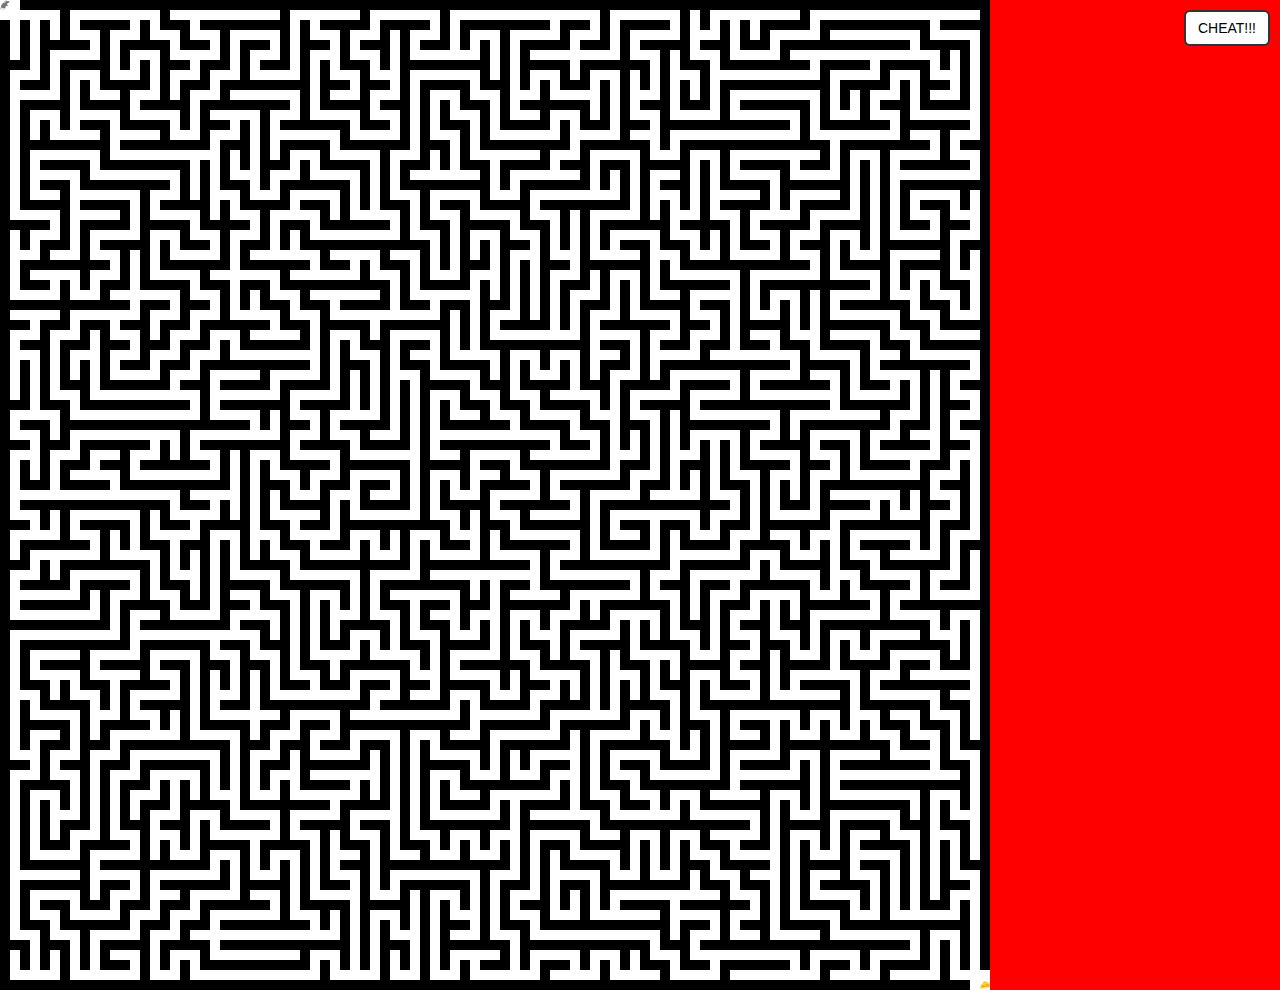
<file: index.html>
<!DOCTYPE html>
<html lang="en">
  <head>
    <meta charset="UTF-8" />
    <meta name="viewport" content="width=device-width, initial-scale=1.0" />
    <title>Maze</title>
    <link rel="stylesheet" href="maze.css" />
    <script src="./modules/mazeMatrix.js" type="module"></script>
    <script src="maze.js" type="module"></script>
    <script src="./modules/Cheater.js" type="module"></script>
  </head>
  <body>
    <!-- <h1>Maze</h1>
    <select name="levelselect" id="levelselect">
      <option value="1">Level 1</option>
      <option value="2">Level 2</option>
      <option value="3">Level 3</option>
    </select> -->

    <div id="maze-container">
      <img src="rat.png" id="rat" alt="" />
      <img src="food.png" id="food" alt="" />
    </div>

    <!-- Mobile Arrow Controls -->
    <div id="mobile-controls">
      <button id="arrow-up" aria-label="Up">▲</button>
      <div>
        <button id="arrow-left" aria-label="Left">◀</button>
        <button id="arrow-down" aria-label="Down">▼</button>
        <button id="arrow-right" aria-label="Right">▶</button>
      </div>
    </div>
    <button id="solve-btn">CHEAT!!!</button>
  </body>
</html>
</file>
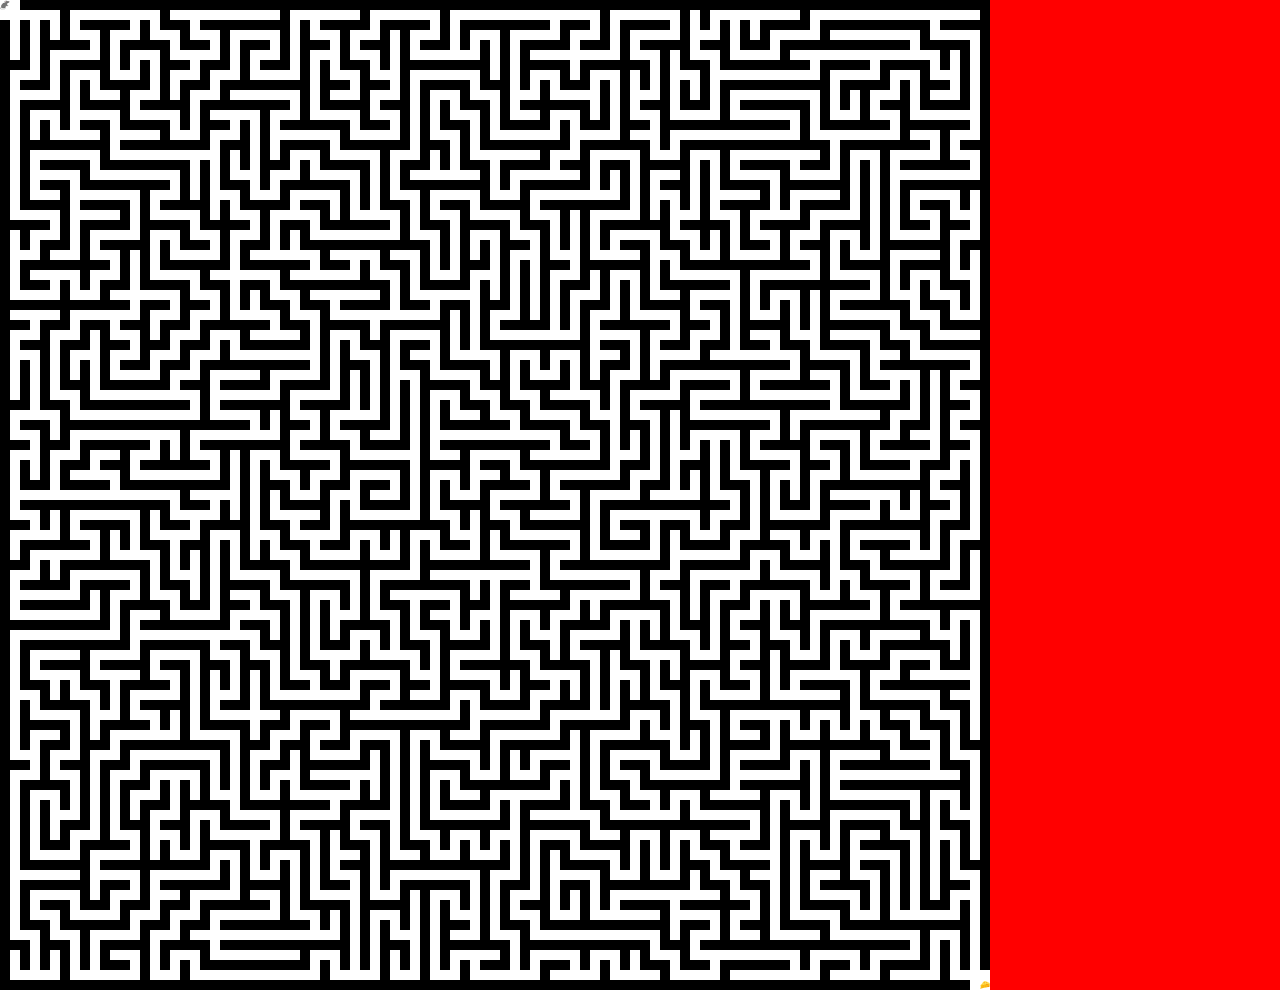
<file: maze.html>
<!DOCTYPE html>
<html lang="en">
  <head>
    <meta charset="UTF-8" />
    <meta name="viewport" content="width=device-width, initial-scale=1.0" />
    <title>Maze</title>
    <link rel="stylesheet" href="maze.css" />
    <script src="maze.js" type="module"></script>
    <script src="./modules/mazeMatrix.js" type="module"></script>
  </head>
  <body>
    <!-- <h1>Maze</h1>
    <select name="levelselect" id="levelselect">
      <option value="1">Level 1</option>
      <option value="2">Level 2</option>
      <option value="3">Level 3</option>
    </select> -->

    <div id="maze-container">
      <img src="rat.png" id="rat" alt="" />
      <img src="food.png" id="food" alt="" />
    </div>
  </body>
</html>
</file>
<file: maze.css>
img {
  width: 10px;
  height: 10px;
}

* {
  margin: 0;
  padding: 0;
}

body {
  background-color: red;
  display: flex;
  align-items: center;
  flex-direction: column;
  justify-content: center;
  width: fit-content;
  height: fit-content;
}

h1 {
  font-size: 50px;
  color: white;
  margin-bottom: 20px;
}

#maze-container {
  /* border: 1px solid black; */
  position: relative;
  display: flex;
  flex-direction: column;
  width: fit-content;
  height: fit-content;
}

.row {
  display: flex;
  height: 10px;
}

.cell {
  width: 10px;
  height: 10px;
  /* border: 1px solid black; */
  background-color: white;
}

.wall {
  background-color: black;
}

#rat {
  position: absolute;
  top: 0;
  left: 0;
}
#food {
  position: absolute;
  bottom: 0;
  right: 0;
}

.crossed {
  background-color: rgb(115, 135, 248);
}

#mobile-controls {
  display: none;
  position: fixed;
  left: 50%;
  bottom: 20px;
  transform: translateX(-50%);
  z-index: 1000;
  background: rgba(255, 255, 255, 0.95);
  box-shadow: 0 2px 8px rgba(0, 0, 0, 0.08);
  padding: 8px 0;
  border-radius: 12px;
}

#mobile-controls button {
  width: 40px;
  height: 40px;
  font-size: 24px;
  margin: 2px;
  border-radius: 8px;
  border: 1px solid #333;
  background: #fff;
  color: #333;
  cursor: pointer;
}
#mobile-controls > div {
  display: flex;
  gap: 5px;
}

/* Show only on small screens */
@media (max-width: 600px) {
  #mobile-controls {
    display: flex;
  }
}

#solve-btn {
  position: fixed;
  top: 10px;
  right: 10px;
  z-index: 9999;
  background: #fff;
  color: #000;
  border: 2px solid #333;
  border-radius: 6px;
  padding: 8px 12px;
  font-size: 14px;
  cursor: pointer;
}
</file>
